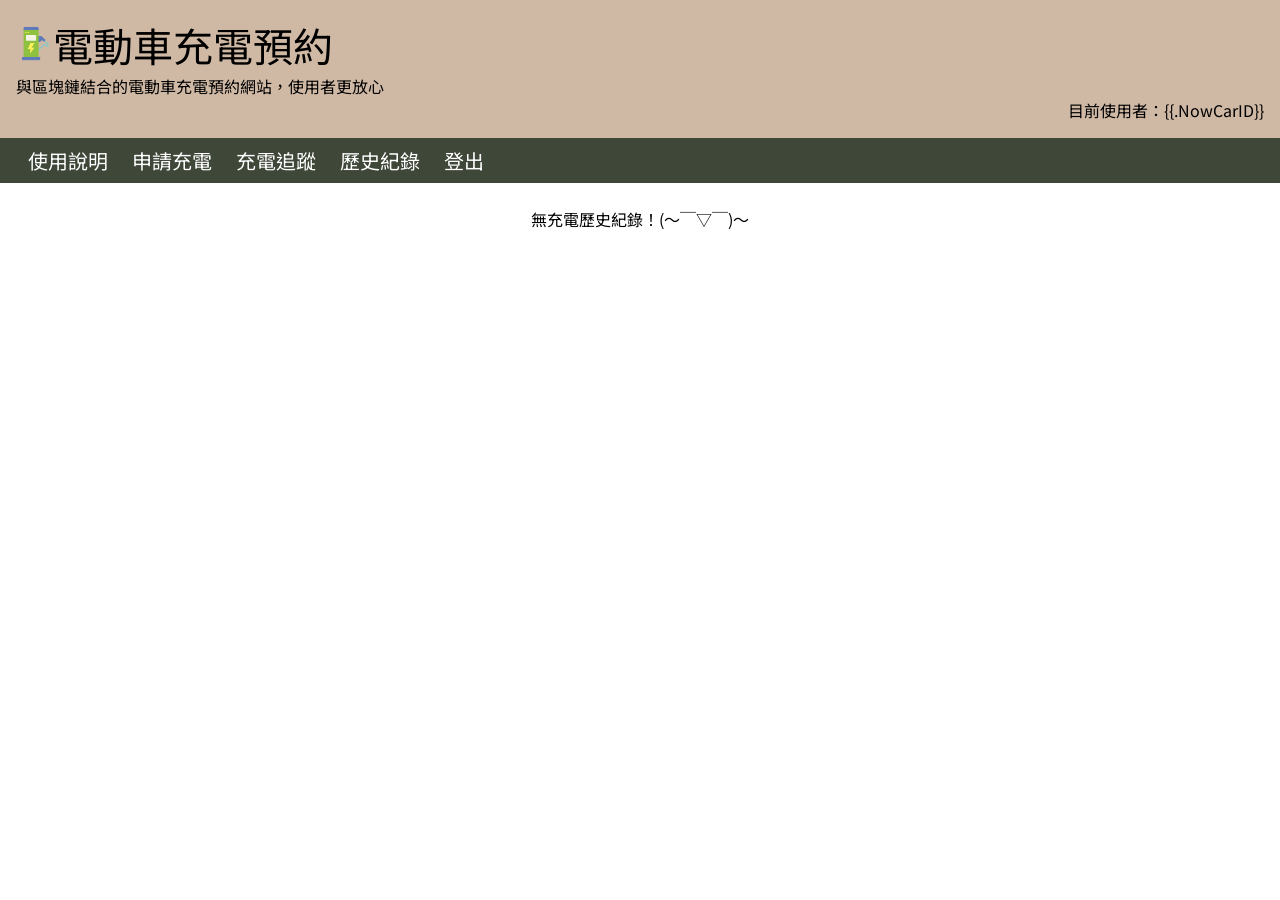
<file: website/web/tpl/historyNo.html>
<!DOCTYPE html>
<html lang="zh-Hant">
  <head>
    <meta charset="UTF-8" />
    <meta name="viewport" content="width=device-width, initial-scale=1.0" />
    <title>電動車充電預約</title>
    <meta name="description" content="與區塊鏈結合的電動車充電預約網站" />
    <!--google font setting-->
    <link rel="preconnect" href="https://fonts.googleapis.com" />
    <link rel="preconnect" href="https://fonts.gstatic.com" crossorigin />
    <link
      href="https://fonts.googleapis.com/css2?family=Noto+Sans+TC&display=swap"
      rel="stylesheet"
    />
    <!--連css-->
    <link rel="stylesheet" href="../static/css/style.css" />
  </head>
  <body>
    <!--標題-->
    <header>
      <h1 class="headerTitle">
        <img
          width="3%"
          height="3%"
          src="../static/img/charger.png"
          alt="logo"
        />電動車充電預約
      </h1>
      <h4 class="headerText">與區塊鏈結合的電動車充電預約網站，使用者更放心</h4>
      <div class="user">
        目前使用者：{{.NowCarID}}
      </div>
    </header>
    <!--導覽列-->
    <nav>
      <ul>
        <li><a href="./mainPage.html">使用說明</a></li>
        <li><a href="./requestView">申請充電</a></li>
        <li><a href="/trackView">充電追蹤</a></li>
        <!--不確定如果沒充電要怎麼跳轉頁面-->
        <li><a href="#">歷史紀錄</a></li>
        <li><a href="./login.html">登出</a></li>
      </ul>
    </nav>
    <!--主要內容-->
    <main>
      <div class="msg">無充電歷史紀錄！(～￣▽￣)～</div>
    </main>
  </body>
</html>
</file>
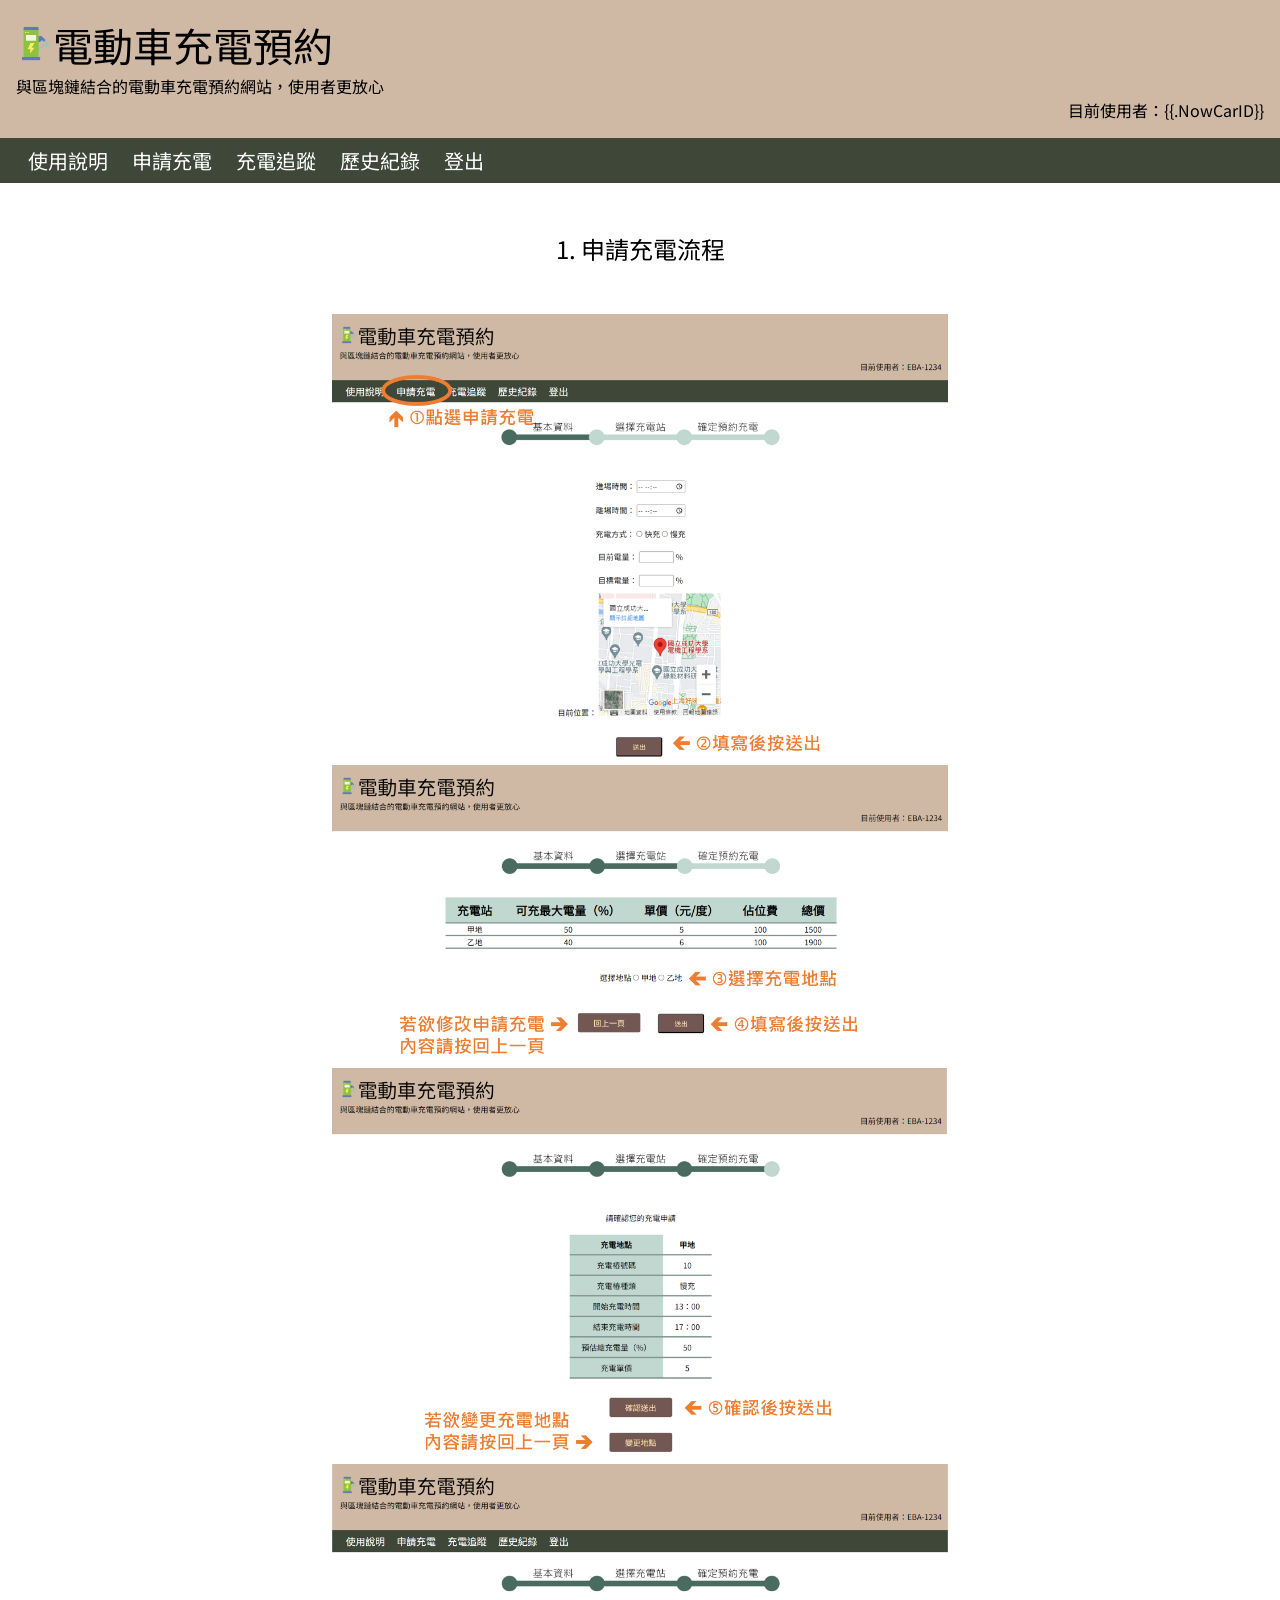
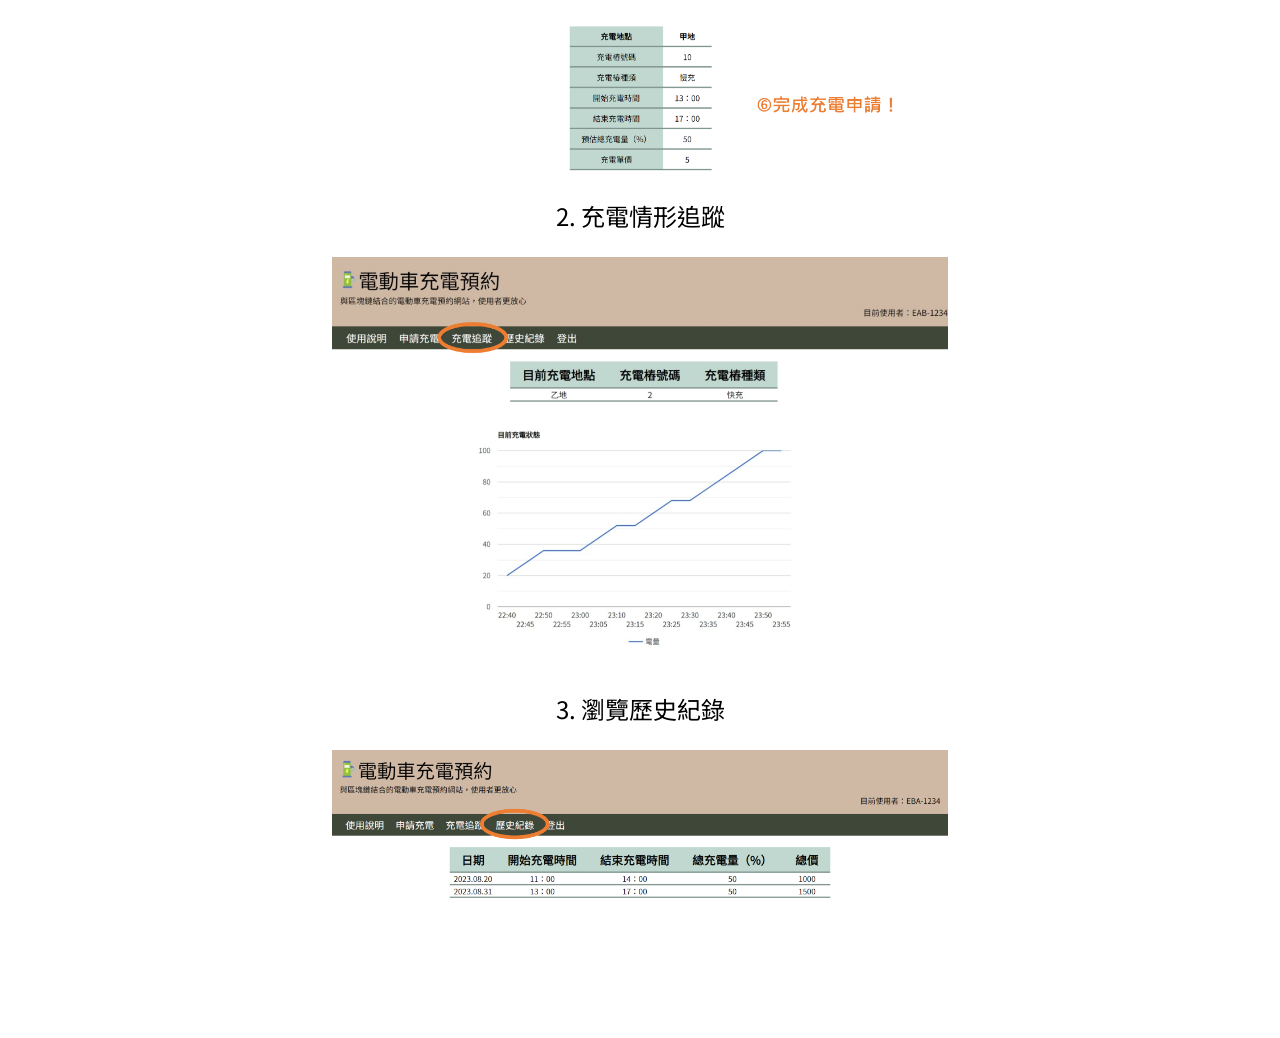
<file: website/web/tpl/mainPage.html>
<!DOCTYPE html>
<html lang="zh-Hant">
  <head>
    <meta charset="UTF-8" />
    <meta name="viewport" content="width=device-width, initial-scale=1.0" />
    <title>電動車充電預約</title>
    <meta name="description" content="與區塊鏈結合的電動車充電預約網站" />
    <!--google font setting-->
    <link rel="preconnect" href="https://fonts.googleapis.com" />
    <link rel="preconnect" href="https://fonts.gstatic.com" crossorigin />
    <link
      href="https://fonts.googleapis.com/css2?family=Noto+Sans+TC&display=swap"
      rel="stylesheet"
    />
    <!--連css-->
    <link rel="stylesheet" href="../static/css/style.css" />
  </head>
  <body>
    <!--標題-->
    <header>
      <h1 class="headerTitle">
        <img
          width="3%"
          height="3%"
          src="../static/img/charger.png"
          src="C:\Users\USER\Desktop\Github\2023_NCKU_summer\website\web\static\img\charger.png"
          alt="logo"
        />電動車充電預約
      </h1>
      <h4 class="headerText">與區塊鏈結合的電動車充電預約網站，使用者更放心</h4>
      <div class="user">
        目前使用者：{{.NowCarID}}
      </div>
    </header>
    <!--導覽列-->
    <nav>
      <ul>
        <li><a href="#">使用說明</a></li>
        <li><a href="./requestView">申請充電</a></li>
        <li><a href="/trackView">充電追蹤</a></li>
        <li><a href="/historyView">歷史紀錄</a></li>
        <li><a href="./login.html">登出</a></li>
      </ul>
    </nav>
    <!--主要內容-->
    <main>
      <div class="msg">
        <h3>1. 申請充電流程</h3>
        <br />
        <img
          class="tutorial"
          width="50%"
          height="50%"
          src="../static/img/r1.png"
          alt="charge request: 1/4"
          style="display: block; margin: auto"
        />
        <img
          class="tutorial"
          width="50%"
          height="50%"
          src="../static/img/r2.png"
          alt="charge request: 2/4"
          style="display: block; margin: auto"
        />
        <img
          class="tutorial"
          width="50%"
          height="50%"
          src="../static/img/r3.png"
          alt="charge request: 3/4"
          style="display: block; margin: auto"
        />
        <img
          class="tutorial"
          width="50%"
          height="50%"
          src="../static/img/r4.png"
          alt="charge request: 4/4"
          style="display: block; margin: auto"
        />

        <h3>2. 充電情形追蹤</h3>
        <img
          class="historyList_tutorial"
          width="50%"
          height="50%"
          src="../static/img/trackYes.png"
          alt="historyList_tutorial"
          style="display: block; margin: auto"
        />
        <h3>3. 瀏覽歷史紀錄</h3>
        <img
          class="historyList_tutorial"
          width="50%"
          height="50%"
          src="../static/img/history.png"
          alt="historyList_tutorial"
          style="display: block; margin: auto"
        />
      </div>
    </main>
  </body>
</html>
</file>
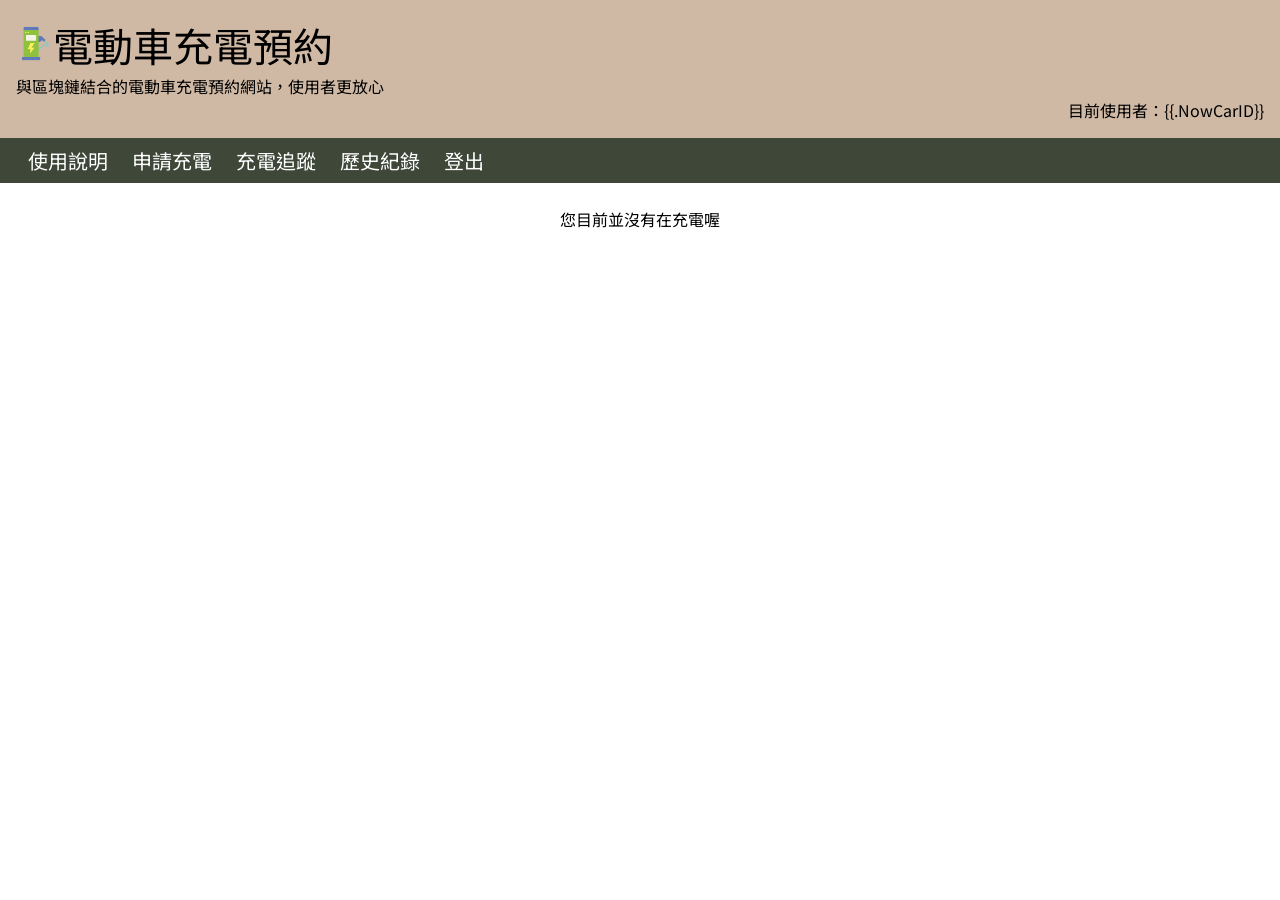
<file: website/web/tpl/trackNo.html>
<!DOCTYPE html>
<html lang="zh-Hant">
  <head>
    <meta charset="UTF-8" />
    <meta name="viewport" content="width=device-width, initial-scale=1.0" />
    <title>電動車充電預約</title>
    <meta name="description" content="與區塊鏈結合的電動車充電預約網站" />
    <!--google font setting-->
    <link rel="preconnect" href="https://fonts.googleapis.com" />
    <link rel="preconnect" href="https://fonts.gstatic.com" crossorigin />
    <link
      href="https://fonts.googleapis.com/css2?family=Noto+Sans+TC&display=swap"
      rel="stylesheet"
    />
    <!--連css-->
    <link rel="stylesheet" href="../static/css/style.css" />
  </head>
  <body>
    <!--標題-->
    <header>
      <h1 class="headerTitle">
        <img
          width="3%"
          height="3%"
          src="../static/img/charger.png"
          alt="logo"
        />電動車充電預約
      </h1>
      <h4 class="headerText">與區塊鏈結合的電動車充電預約網站，使用者更放心</h4>
      <div class="user">
        目前使用者：{{.NowCarID}}
      </div>
    </header>
    <!--導覽列-->
    <nav>
      <ul>
        <li><a href="mainPage.html">使用說明</a></li>
        <li><a href="./requestView">申請充電</a></li>
        <li><a href="/trackView">充電追蹤</a></li>
        <!--不確定如果沒充電要怎麼跳轉頁面-->
        <li><a href="/historyView">歷史紀錄</a></li>
        <li><a href="./login.html">登出</a></li>
      </ul>
    </nav>
    <!--主要內容-->
    <main>
      <div class="msg">
        <p>您目前並沒有在充電喔</p>
      </div>
    </main>
  </body>
</html>
</file>
<file: website/web/static/css/style.css>
/* 已改 */
* {
  padding: 0;
  margin: 0;
  box-sizing: border-box;
  font-family: "Noto Sans TC", sans-serif;
}

header {
  background-color: #cfb9a5;
  width: 100%;
  padding: 1rem;
}

nav {
  background-color: #3f4739;
}

nav ul {
  display: flex;
  padding-left: 1rem;
  list-style-type: none;
}

nav ul li {
  display: flex;
}

nav ul li a {
  color: white;
  text-decoration: none;
  padding: 0.5rem 0.75rem;
  font-size: 1.25rem;
  transition: all 0.35s ease;
}

nav ul li a:hover {
  background-color: #81968f;
}

h1,
h3,
h4,
h5,
h6 {
  font-weight: normal;
}

h2 {
  font-size: 2.5rem;
  color: #725752;
  text-align: center;
  margin: 1.5rem;
}

h3 {
  font-size: 1.5rem;
  text-align: center;
  margin: 1.5rem;
}

.headerText {
  font-size: 1rem;
}

.headerTitle {
  font-size: 2.5rem;
}

form {
  text-align: center;
}

.msg {
  text-align: center; /*沒辦法置中*/
  margin: 1.5rem;
  display: flex;
  flex-direction: column;
  justify-content: center;
  align-items: center;
}

img {
  text-align: center;
}

section.container {
  display: flex;
}

.progress {
  padding-top: 2rem;
  padding-bottom: 3rem;
}
/*按鈕設定*/
.bt1 {
  background-color: #725752;
  color: wheat;
  text-decoration: none;
  border-radius: 0.25rem;
  padding: 0.5rem 2rem;
  margin: 1rem;
}

table {
  margin-left: auto;
  margin-right: auto;
}
/*申請充電2表格*/
.table1,
.table1 th,
.table1 td {
  /*------修改成border-bottom-----*/
  border-bottom: 3px solid #81968f;
  border-collapse: collapse;
  text-align: center;
  vertical-align: middle;
}

.table1 th,
.tabl1 td {
  padding: 0.5rem 1.5rem;
}

.table1 th {
  background-color: #c0d8d0;
  font-size: 1.5rem;
}
/*申請充電2表格*/
.table2,
.table2 th,
.table2 td {
  /*------修改成border-bottom-----*/
  border-bottom: 3px solid #81968f;
  border-collapse: collapse;
  text-align: center;
  vertical-align: middle;
}

.table2 th,
.table2 td {
  padding: 0.5rem 1.5rem;
}

.table2 tr th:first-child,
.table2 tr td:first-child {
  background-color: #c0d8d0;
}
/* 錯誤訊息 */
.error-msg {
  background-color: #cfb9a5;
  color: #725752;
  font-size: 1.5rem;
}
.chart1{
  display: flex;
  justify-content: center;
  align-items: center;
}
/* 使用者訊息 */
.user{
  display: flex;
  flex-direction: row-reverse;
}
</file>
